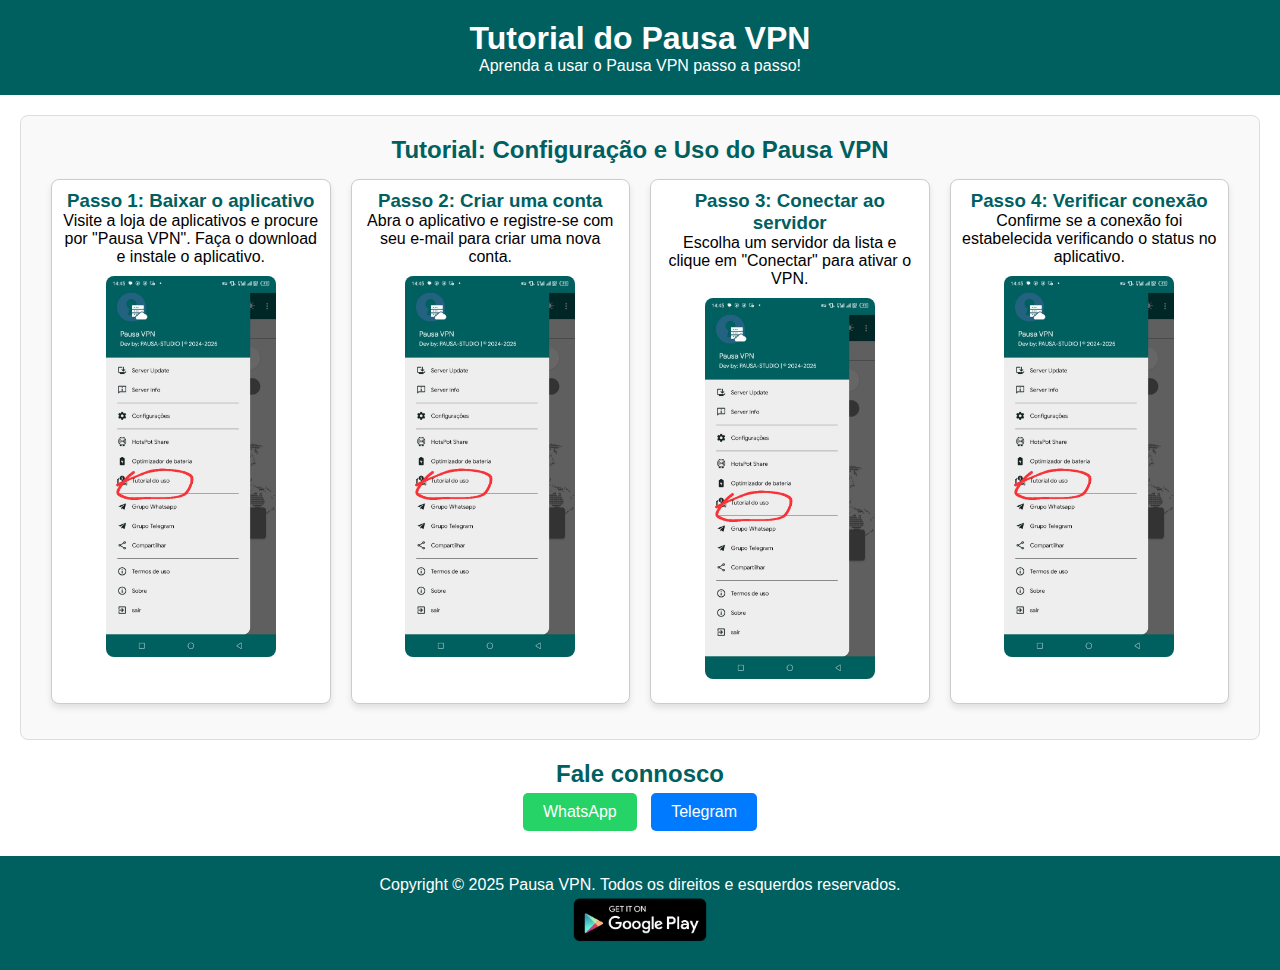
<file: index.html>
<!DOCTYPE html>
<html lang="pt">
<head>
  <meta charset="UTF-8">
  <meta name="viewport" content="width=device-width, initial-scale=1.0">
  <link rel="shortcut icon" type="image/jpg" href="/assets/img/logo.png"/>
  <link rel="stylesheet" href="/assets/css/style.css">
  <title>Pausa VPN Tutorial</title>
</head>

<body>
  <header>
    <h1>Tutorial do Pausa VPN</h1>
    <p>Aprenda a usar o Pausa VPN passo a passo!</p>
  </header>

  <main>
    <section class="tutorial-step">
      <h2>Tutorial: Configuração e Uso do Pausa VPN</h2>
      <div class="steps-container">

        <div class="step">
          <h3>Passo 1: Baixar o aplicativo</h3>
          <p>Visite a loja de aplicativos e procure por "Pausa VPN". Faça o download e instale o aplicativo.</p>
          <img src="/assets/img/1.jpeg" alt="Baixar o aplicativo">
        </div>

        <div class="step">
          <h3>Passo 2: Criar uma conta</h3>
          <p>Abra o aplicativo e registre-se com seu e-mail para criar uma nova conta.</p>
          <img src="/assets/img/1.jpeg" alt="Criar uma conta">
        </div>

        <div class="step">
          <h3>Passo 3: Conectar ao servidor</h3>
          <p>Escolha um servidor da lista e clique em "Conectar" para ativar o VPN.</p>
          <img src="/assets/img/1.jpeg" alt="Conectar ao servidor">
        </div>

        <div class="step">
          <h3>Passo 4: Verificar conexão</h3>
          <p>Confirme se a conexão foi estabelecida verificando o status no aplicativo.</p>
          <img src="/assets/img/1.jpeg" alt="Verificar conexão">
        </div>
      </div>
    </section>   

    <div class="contact">
      <h2>Fale connosco</h2>
      <a href="https://wa.me/860205293" target="_blank" id="sapp">WhatsApp</a>
      <a href="https://t.me/PausaVpn" target="_blank" id="tel">Telegram</a>
    </div>
  </main>

  <footer>
    <p>Copyright © 2025 Pausa VPN. Todos os direitos e esquerdos reservados.</p>
    <a href="https://play.google.com/store/apps/details?id=com.pausatotal.mlight"><img src="/assets/img/google-play_store.png" alt="Google Play Store"></a>
  </footer>
</body>
</html>
</file>
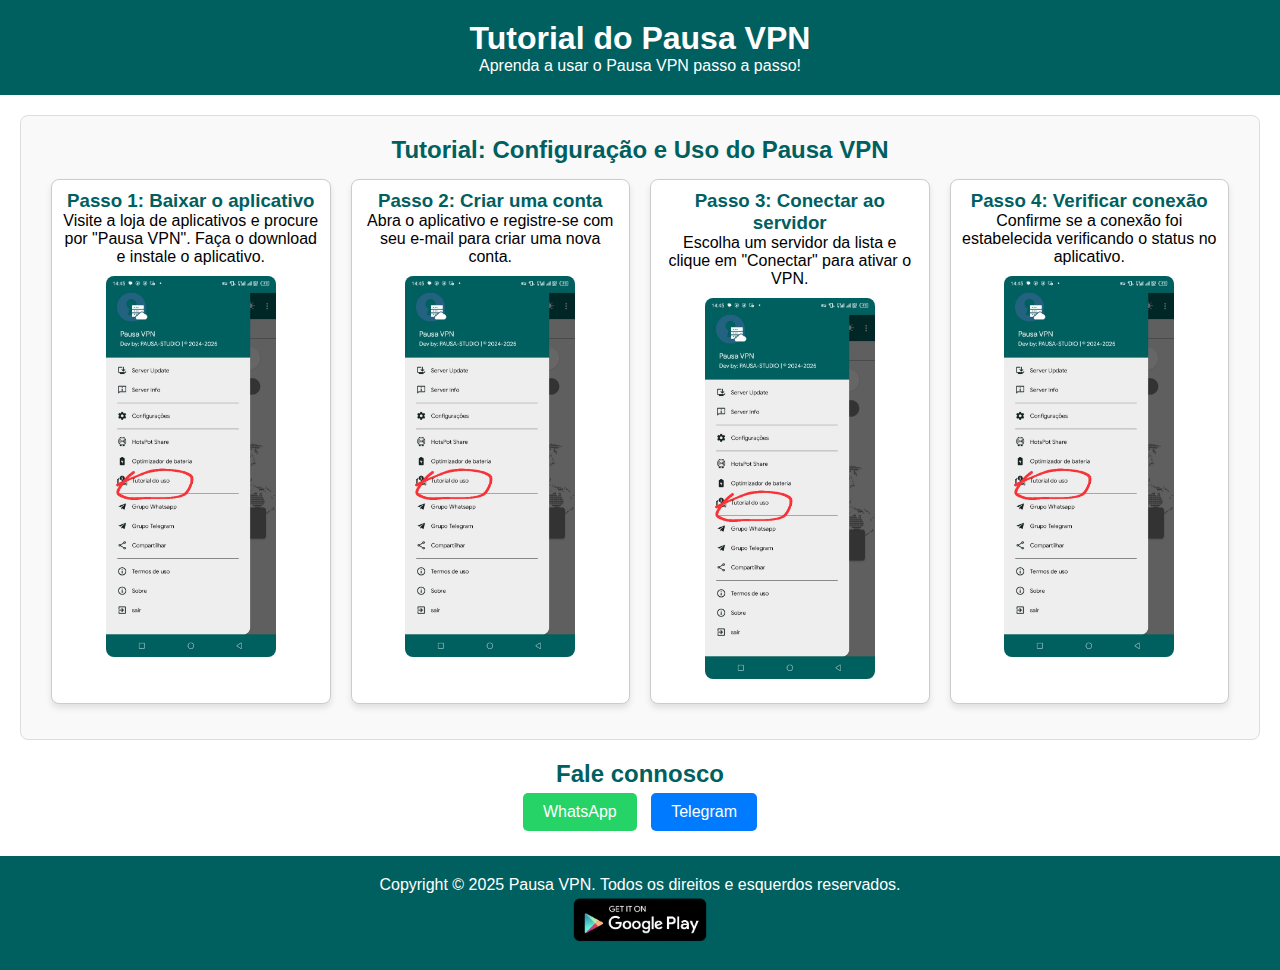
<file: Pausa VPN Tutorial.html>
<!DOCTYPE html>
<html lang="pt">
<head>
  <meta charset="UTF-8">
  <meta name="viewport" content="width=device-width, initial-scale=1.0">
  <link rel="shortcut icon" type="image/jpg" href="/assets/img/logo.png"/>
  <link rel="stylesheet" href="/assets/css/style.css">
  <title>Pausa VPN Tutorial</title>
</head>

<body>
  <header>
    <h1>Tutorial do Pausa VPN</h1>
    <p>Aprenda a usar o Pausa VPN passo a passo!</p>
  </header>

  <main>
    <section class="tutorial-step">
      <h2>Tutorial: Configuração e Uso do Pausa VPN</h2>
      <div class="steps-container">

        <div class="step">
          <h3>Passo 1: Baixar o aplicativo</h3>
          <p>Visite a loja de aplicativos e procure por "Pausa VPN". Faça o download e instale o aplicativo.</p>
          <img src="/assets/img/1.jpeg" alt="Baixar o aplicativo">
        </div>

        <div class="step">
          <h3>Passo 2: Criar uma conta</h3>
          <p>Abra o aplicativo e registre-se com seu e-mail para criar uma nova conta.</p>
          <img src="/assets/img/1.jpeg" alt="Criar uma conta">
        </div>

        <div class="step">
          <h3>Passo 3: Conectar ao servidor</h3>
          <p>Escolha um servidor da lista e clique em "Conectar" para ativar o VPN.</p>
          <img src="/assets/img/1.jpeg" alt="Conectar ao servidor">
        </div>

        <div class="step">
          <h3>Passo 4: Verificar conexão</h3>
          <p>Confirme se a conexão foi estabelecida verificando o status no aplicativo.</p>
          <img src="/assets/img/1.jpeg" alt="Verificar conexão">
        </div>
      </div>
    </section>   

    <div class="contact">
      <h2>Fale connosco</h2>
      <a href="https://wa.me/860205293" target="_blank" id="sapp">WhatsApp</a>
      <a href="https://t.me/PausaVpn" target="_blank" id="tel">Telegram</a>
    </div>
  </main>

  <footer>
    <p>Copyright © 2025 Pausa VPN. Todos os direitos e esquerdos reservados.</p>
    <a href="https://play.google.com/store/search?q=pausa%20vpn&c=apps&hl=de"><img src="/assets/img/google-play_store.png" alt="Google Play Store"></a>
  </footer>
</body>
</html>
</file>
<file: assets/css/style.css>
* {
  font-family: Arial, sans-serif;
  margin: 0;
  padding: 0;
  box-sizing: border-box;
}

header {
  background: #00605f;
  color: white;
  padding: 20px;
  text-align: center;
}

.tutorial-step {
  margin: 20px;
  padding: 20px;
  border: 1px solid #ddd;
  border-radius: 8px;
  background: #f9f9f9;
}

.tutorial-step h2 {
  text-align: center;
  color: #00605f;
}

.step {
  margin: 15px 0;
}

.step img {
  max-width: 100%;
  border-radius: 8px;
  width: 170px;
}

.contact {
  text-align: center;
  margin: 20px 0;
}

.contact a {
  text-decoration: none;
  color: white;
  background: #007BFF;
  padding: 10px 20px;
  border-radius: 5px;
  margin: 5px;
  display: inline-block;
  transition: background-color 0.3s ease, transform 0.2s ease;
}

.contact h2 {
  color: #00605f;
}

#sapp {
  background-color: #25D366;
}

#sapp:hover {
  background-color: #006400;
  transform: scale(1.1);
}

#tel {
  background-color: #007BFF;
}

#tel:hover {
  background-color: #0056CC;
  transform: scale(1.1);
}

footer {
  text-align: center;
  padding: 20px;
  background: #00605f;
  color: white;
  position: relative;
  bottom: 0;
  width: 100%;
}

footer a img {
  width: 150px;
}

.steps-container {
  display: flex;
  flex-wrap: wrap; 
  gap: 20px;
  justify-content: center; 
}

.step {
  flex: 1 1 calc(25% - 20px); 
  max-width: calc(25% - 20px); 
  background: #fff;
  border: 1px solid #ccc;
  border-radius: 8px;
  padding: 10px;
  text-align: center;
  box-shadow: 0 4px 6px rgba(0, 0, 0, 0.1);
}

.step h3 {
  color: #00605f;
}

.step img {
  max-width: 100%;
  border-radius: 8px;
  margin: 10px 0;
}

@media (max-width: 768px) {
  .step {
    flex: 1 1 100%; 
    max-width: 100%;
  }
}
</file>
